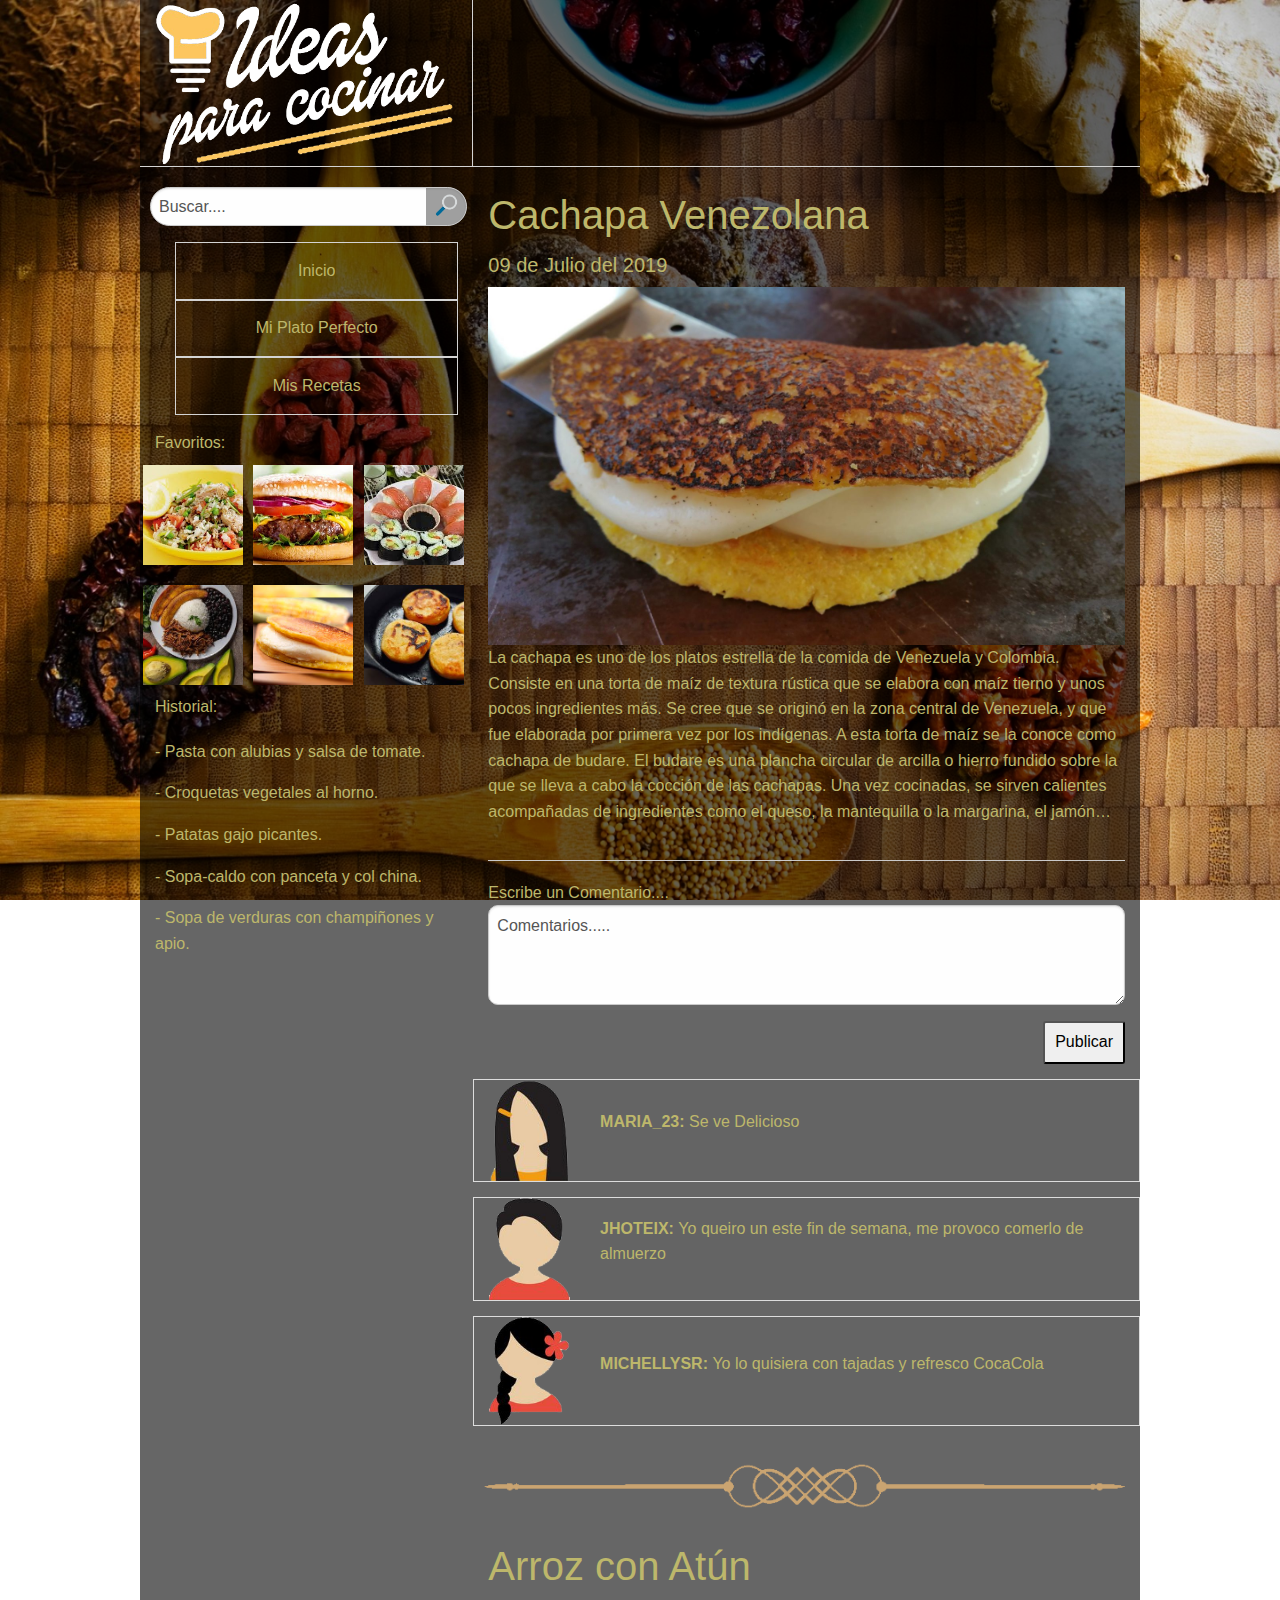
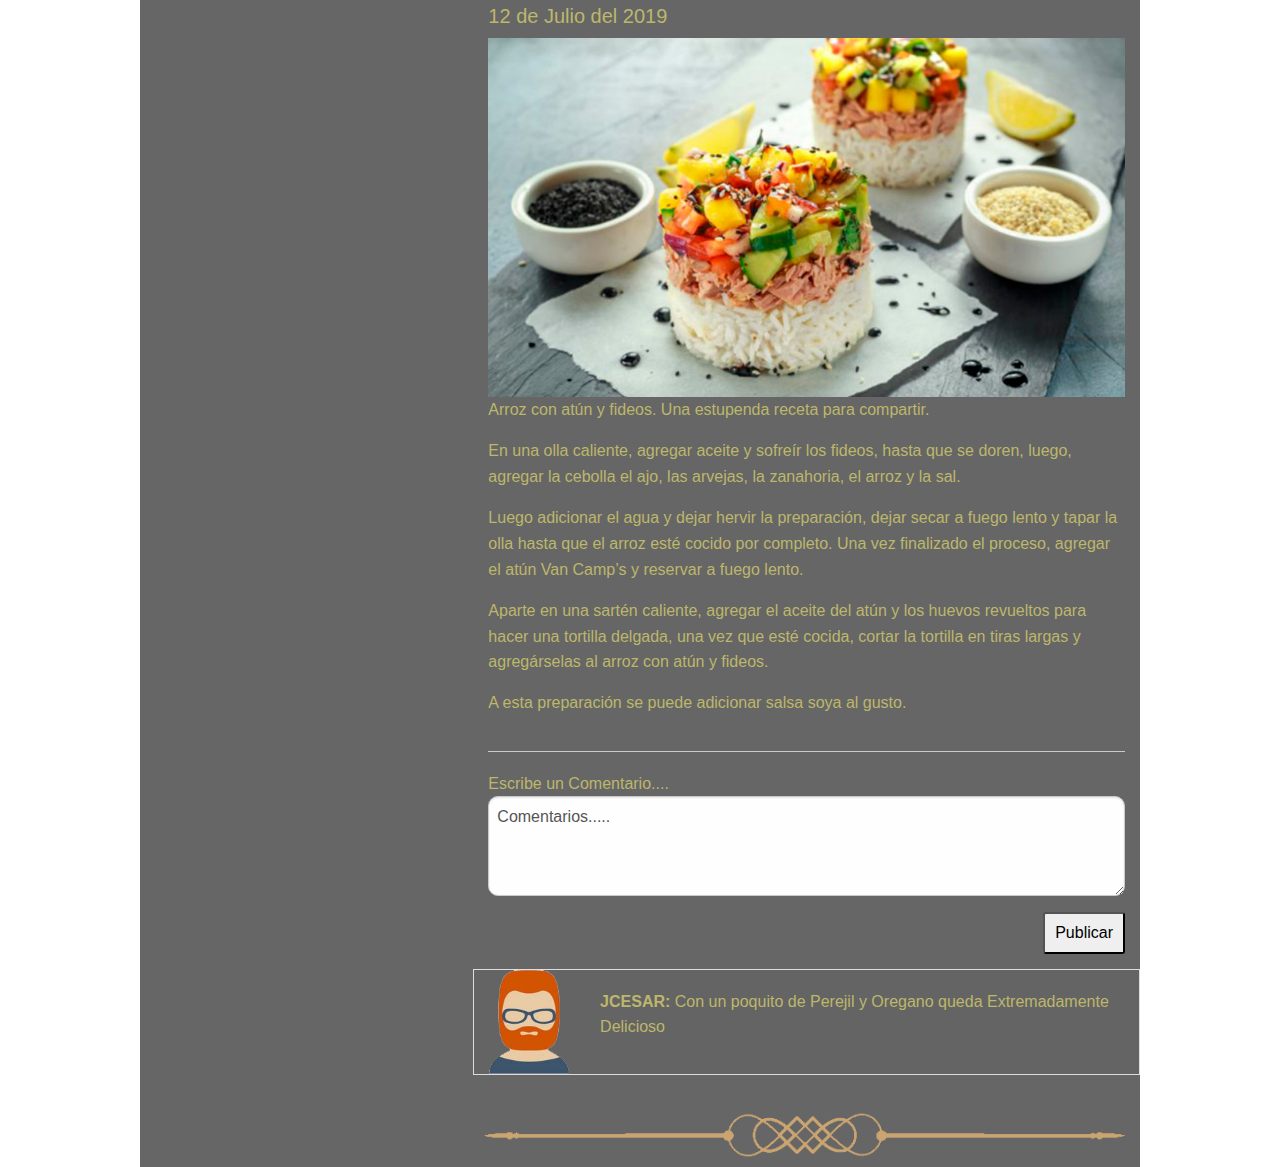
<file: Blog de Gastronomía/index.html>
<!doctype html>
<html class="no-js" lang="en" dir="ltr">
  <head>
    <meta charset="utf-8">
    <meta http-equiv="x-ua-compatible" content="ie=edge">
    <meta name="viewport" content="width=device-width, initial-scale=1.0">
    <title>Blog de Gastronomía</title>
    <link rel="stylesheet" href="css/foundation.css">
    <link rel="stylesheet" href="css/app.css">
  </head>
  <body>
    <header class="row show-for-large show-for-xlarge">
      <div class="column large-4 logo">
        <img src="img/logo.png" alt="">
      </div>
    </header>
    <section class="row"></div>
      <div class="colum large-4 show-for-large show-for-xlarge">
        <div class="row">
          <div class="column">
            <input type="text" name="search" id="search" placeholder="Buscar...." class="search">
          </div>
        </div>
        <div class="column">
          <ul class="vertical accordion-menu text-center" data-accordion-menu>
            <li><a href="#">Inicio</a></li>
            <li><a href="#">Mi Plato Perfecto</a></li>
            <li><a href="#">Mis Recetas</a></li>
          </ul>
        </div>
        <div class="column">
          <span>Favoritos:</span>
        </div>
        <div class="row">
          <div class="column favoritos">
            <img src="img/platos/atun.jpg" alt="">
            <img src="img/platos/hamburguesa.jpg" alt="">
            <img src="img/platos/sushi.jpg" alt="">
            <img src="img/platos/pabellon.jpg" alt="">
            <img src="img/platos/cachapas.jpg" alt="">
            <img src="img/platos/arepas.jpg" alt="">
          </div>
        </div>
        <div class="column historial">
          <span>Historial:</span>
        </div>
        <div class="column"><p>- Pasta con alubias y salsa de tomate.</p></div>
        <div class="column"><p>- Croquetas vegetales al horno.</p></div>
        <div class="column"><p>- Patatas gajo picantes.</p></div>
        <div class="column"><p>- Sopa-caldo con panceta y col china.</p></div>
        <div class="column"><p>- Sopa de verduras con champiñones y apio.</p></div>
      </div> 
      <div class="column large-8">
        <div class="article"> 
          <h2>Cachapa Venezolana</h2>
          <h5>09 de Julio del 2019</h5>
          <img src="img/platos/cachapa-venezolana.jpg" alt="">
          <p>La cachapa es uno de los platos estrella de la comida de Venezuela y Colombia. Consiste en una torta de maíz de textura rústica que se elabora con maíz tierno y unos pocos ingredientes más. Se cree que se originó en la zona central de Venezuela, y que fue elaborada por primera vez por los indígenas. A esta torta de maíz se la conoce como cachapa de budare. El budare es una plancha circular de arcilla o hierro fundido sobre la que se lleva a cabo la cocción de las cachapas. Una vez cocinadas, se sirven calientes acompañadas de ingredientes como el queso, la mantequilla o la margarina, el jamón…</p>
          <div class="row">
            <div class="column large-12 medium-12 small-12"><hr>Escribe un Comentario....</div>
            <div class="column large-12 column large-12 medium-12 small-12 text-right">
              <form action="">
                <div class="form-group">
                  <textarea class="form-control textarea" id="comment" rows="1" placeholder="Comentarios....."></textarea>
                  <input type="submit" value="Publicar">
                </div>
              </form>
            </div>
          </div> 
          <div class="row comentarios">
              <div class="column large-2 medium-2 small-2">
                  <img src="img/users/u1.png" alt="" >
                </div>
                <div class="column large-10  medium-10 small-9 align-self-middle">
                  <p><strong>MARIA_23: </strong> Se ve Delicioso</p>
                </div>
          </div>
          <div class="row comentarios">
            <div class="column large-2 medium-2 small-2">
              <img src="img/users/u2.png" alt="" >
            </div>
            <div class="column large-10  medium-10 small-9 align-self-middle">
              <p><strong>JHOTEIX: </strong> Yo queiro un este fin de semana, me provoco comerlo de almuerzo</p>
            </div>
          </div>
          <div class="row comentarios">
            <div class="column large-2 medium-2 small-2">
              <img src="img/users/u3.png" alt="" >
            </div>
            <div class="column large-10  medium-10 small-9 align-self-middle">
              <p><strong>MICHELLYSR: </strong>Yo lo quisiera con tajadas y refresco CocaCola</p>
            </div>
          </div>
        </div>
        <div class="row">
            <img src="img/separador.png" alt="" class="separador">
        </div>
        <div class="article"> 
          <h2>Arroz con Atún</h2>
          <h5>12 de Julio del 2019</h5>
          <img src="img/platos/arroz_atun.jpg" alt="">
          <p>Arroz con atún y fideos. Una estupenda receta para compartir.</p>
          <p>En una olla caliente, agregar aceite y sofreír los fideos, hasta que se doren, luego, agregar la cebolla el ajo, las arvejas, la zanahoria, el arroz y la sal.</p>
          <p>Luego adicionar el agua y dejar hervir la preparación, dejar secar a fuego lento y tapar la olla hasta que el arroz esté cocido por completo. Una vez finalizado el proceso, agregar el atún Van Camp’s y reservar a fuego lento. </p>
          <p>Aparte en una sartén caliente, agregar el aceite del atún y los huevos revueltos para hacer una tortilla delgada, una vez que esté cocida, cortar la tortilla en tiras largas y agregárselas al arroz con atún y fideos.</p>
          </p>A esta preparación se puede adicionar salsa soya al gusto.</p>
          <div class="row">
            <div class="column column large-12 medium-12 small-12"><hr>Escribe un Comentario....</div>
            <div class="column large-12 column large-12 medium-12 small-12 text-right">
              <form action="">
                <div class="form-group">
                  <textarea class="form-control textarea" id="comment" rows="1" placeholder="Comentarios....."></textarea>
                  <input type="submit" value="Publicar">
                </div>
              </form>
            </div>
          </div> 
          <div class="row comentarios">
            <div class="column large-2 medium-2 small-3">
              <img src="img/users/u4.png" alt="" >
            </div>
            <div class="column large-10 medium-10 small-9 align-self-middle">
              <p><strong>JCESAR: </strong>Con un poquito de Perejil y Oregano queda Extremadamente Delicioso</p>
            </div>
          </div>
        </div>
        <div class="row">
            <img src="img/separador.png" alt="" class="separador">
        </div>
      </div>
    </section>
    <script src="js/vendor/jquery.js"></script>
    <script src="js/vendor/what-input.js"></script>
    <script src="js/vendor/foundation.js"></script>
    <script src="js/app.js"></script>
  </body>
</html>
</file>
<file: Blog de Gastronomía/css/app.css>
body{
    background: url(../img/bg.jpeg);
    background-attachment: fixed;
    background-size: cover;
    color: darkkhaki;
}
header{
    background: rgba(0, 0, 0, 0.6);
}
.logo{
    border-right: 1px solid lightgrey;
}
section{
    background: rgba(0, 0, 0, 0.6);
    border-top: 1px solid lightgrey;
    
    border-top: 1px solid lightgrey;
}
input[type="text"]{
    background-image: url(../img/search.png);
    background-position: right;
    background-repeat: no-repeat;
    width: 95%;
    padding: 15px 0 15px 15x;
    background-size: 40px;
    border-radius: 50px;
    margin-top: 20px;
    margin-left: 10px;
}
::placeholder{
    color:#555;
}
li{
    border:1px solid lightgrey;;
    padding: 15px;
    list-style: none;
}
li:hover{
    background: rgba(189, 183, 107, 0.6);
    color:black;
}
li a:hover{
    color: black;
}
li a, span, p{
    color: darkkhaki;
}
.favoritos img{
    width: 30%;
    margin: 10px 3px;
}
.historial{
    margin-bottom: 20px;
}
.article{
    margin-top: 20px;
}
.separador{
    margin-top:20px;
}
.textarea{
    width: 100%;
    border-radius: 10px;
    min-height: 100px;
    max-height: 100px;
}
.comment{
    width: 70%;
}
.comentarios{
    margin-top:15px;
    border: 1px solid #ddd;
    background: rgba(100,100, 100, 0.7);
}
input[type=submit]{
    padding: 10px;
}
</file>
